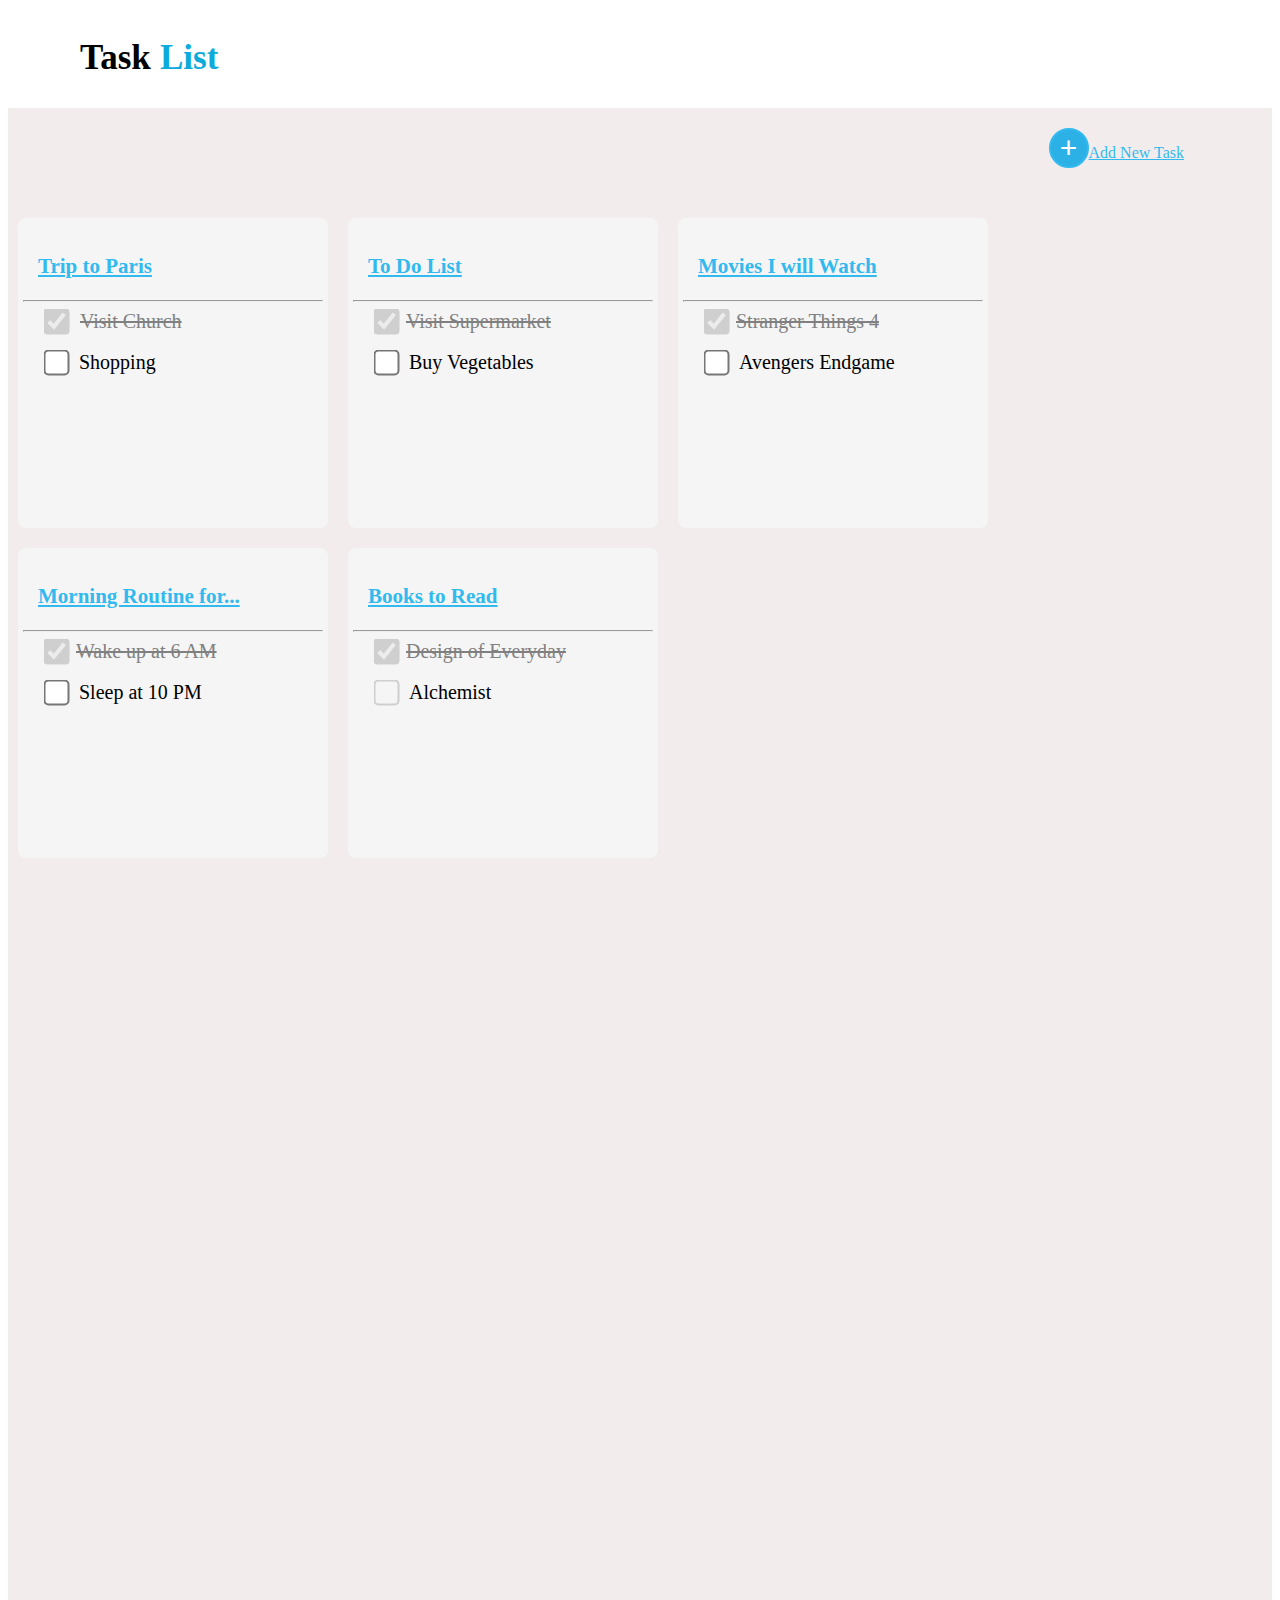
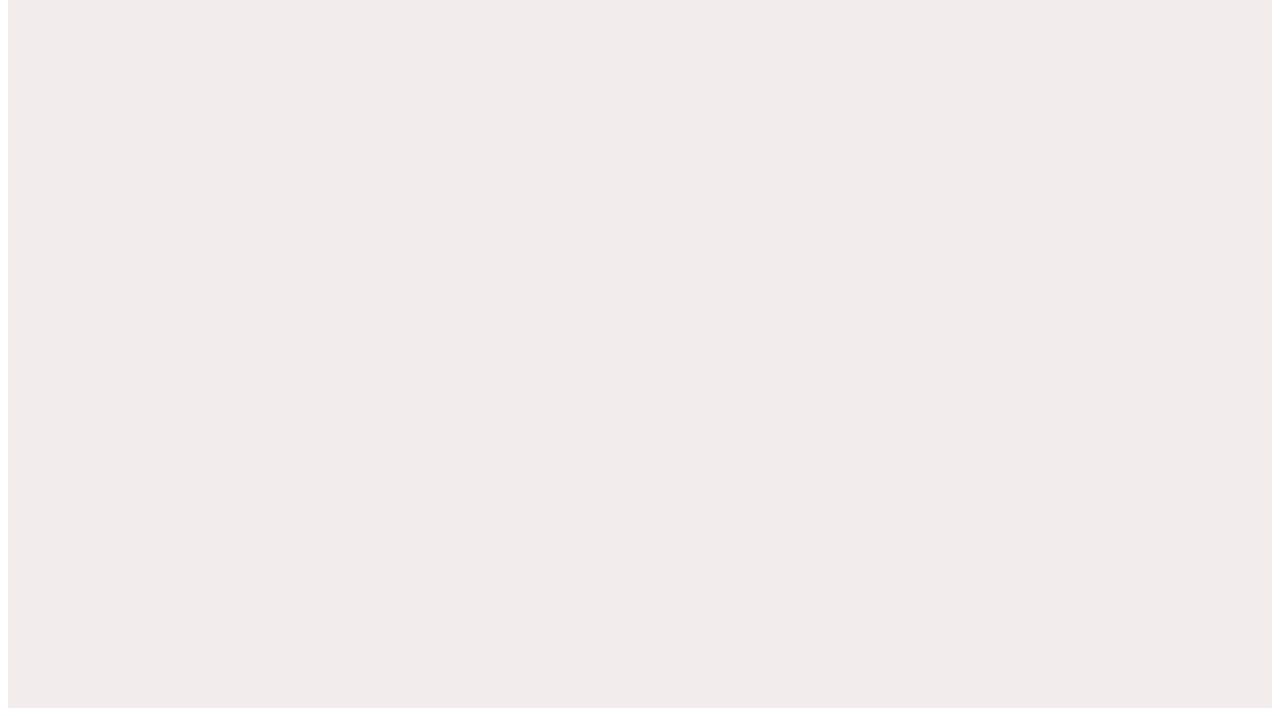
<file: index.html>
<!DOCTYPE html>
<html lang="en">
<head>
    <meta charset="UTF-8">
    <meta http-equiv="X-UA-Compatible" content="IE=edge">
    <meta name="viewport" content="width=device-width, initial-scale=1.0">
    <title>Document</title>
    <link rel="stylesheet" href="./style.css">
</head>
<body>
    <div class="head"><span class="text">Task</span>&nbsp;<span class="topblue">List</span></div>
    <div class="maindiv">
    <div class="button"><span class="sonal"><a href="./index2.html"><button class="pluss">+</span></button><span class="none">Add New Task</span></a>&nbsp;&nbsp;<span class="text2"></span></div>
    <div class="container">
        <div class="main box1"><h3 class="blue"><a href="./index2.html">Trip to Paris</a></h3>
            <hr/>
            <input class="click" type="checkbox" checked disabled> <label class="line">Visit Church</label><br><br>
            <input class="click" type="checkbox"/><label class="space">Shopping </label>
        </div>
        <div class="main box2"><h3 class="blue"><a href="./index2.html">To Do List</a></h3>
            <hr/>
            <input class="click" type="checkbox" checked disabled/><label class="line">Visit Supermarket</label><br><br>
            <input class="click" type="checkbox"/><label class="space">Buy Vegetables</label>
        </div>
        <div class="main box3"><h3 class="blue"><a href="./index2.html">Movies I will Watch</a></h3>
            <hr/>
            <input class="click" type="checkbox" checked disabled/><label class="line">Stranger Things 4</label><br><br>
            <input class="click" type="checkbox"/><label class="space">Avengers Endgame</label>
        </div>
        <div class="main box4">
            <h3 class="blue"><a href="./index2.html">Morning Routine for...</a></h3>
            <hr/>
            <input class="click" type="checkbox" checked disabled/><label class="line">Wake up at 6 AM</label><br><br>
            <input class="click" type="checkbox"><label class="space">Sleep at 10 PM</label>
        </div>
        <div class="main box5">
            <h3 class="blue"><a href="./index2.html"> Books to Read</a></h3>
            <hr/>
            <input class="click" type="checkbox" checked disabled/><label class="line">Design of Everyday</label><br><br>
            <input class="click" type="checkbox" disabled/><label class="space">Alchemist</label>
        </div>
    </div>
    </div>
    
</body>
</html>
</file>
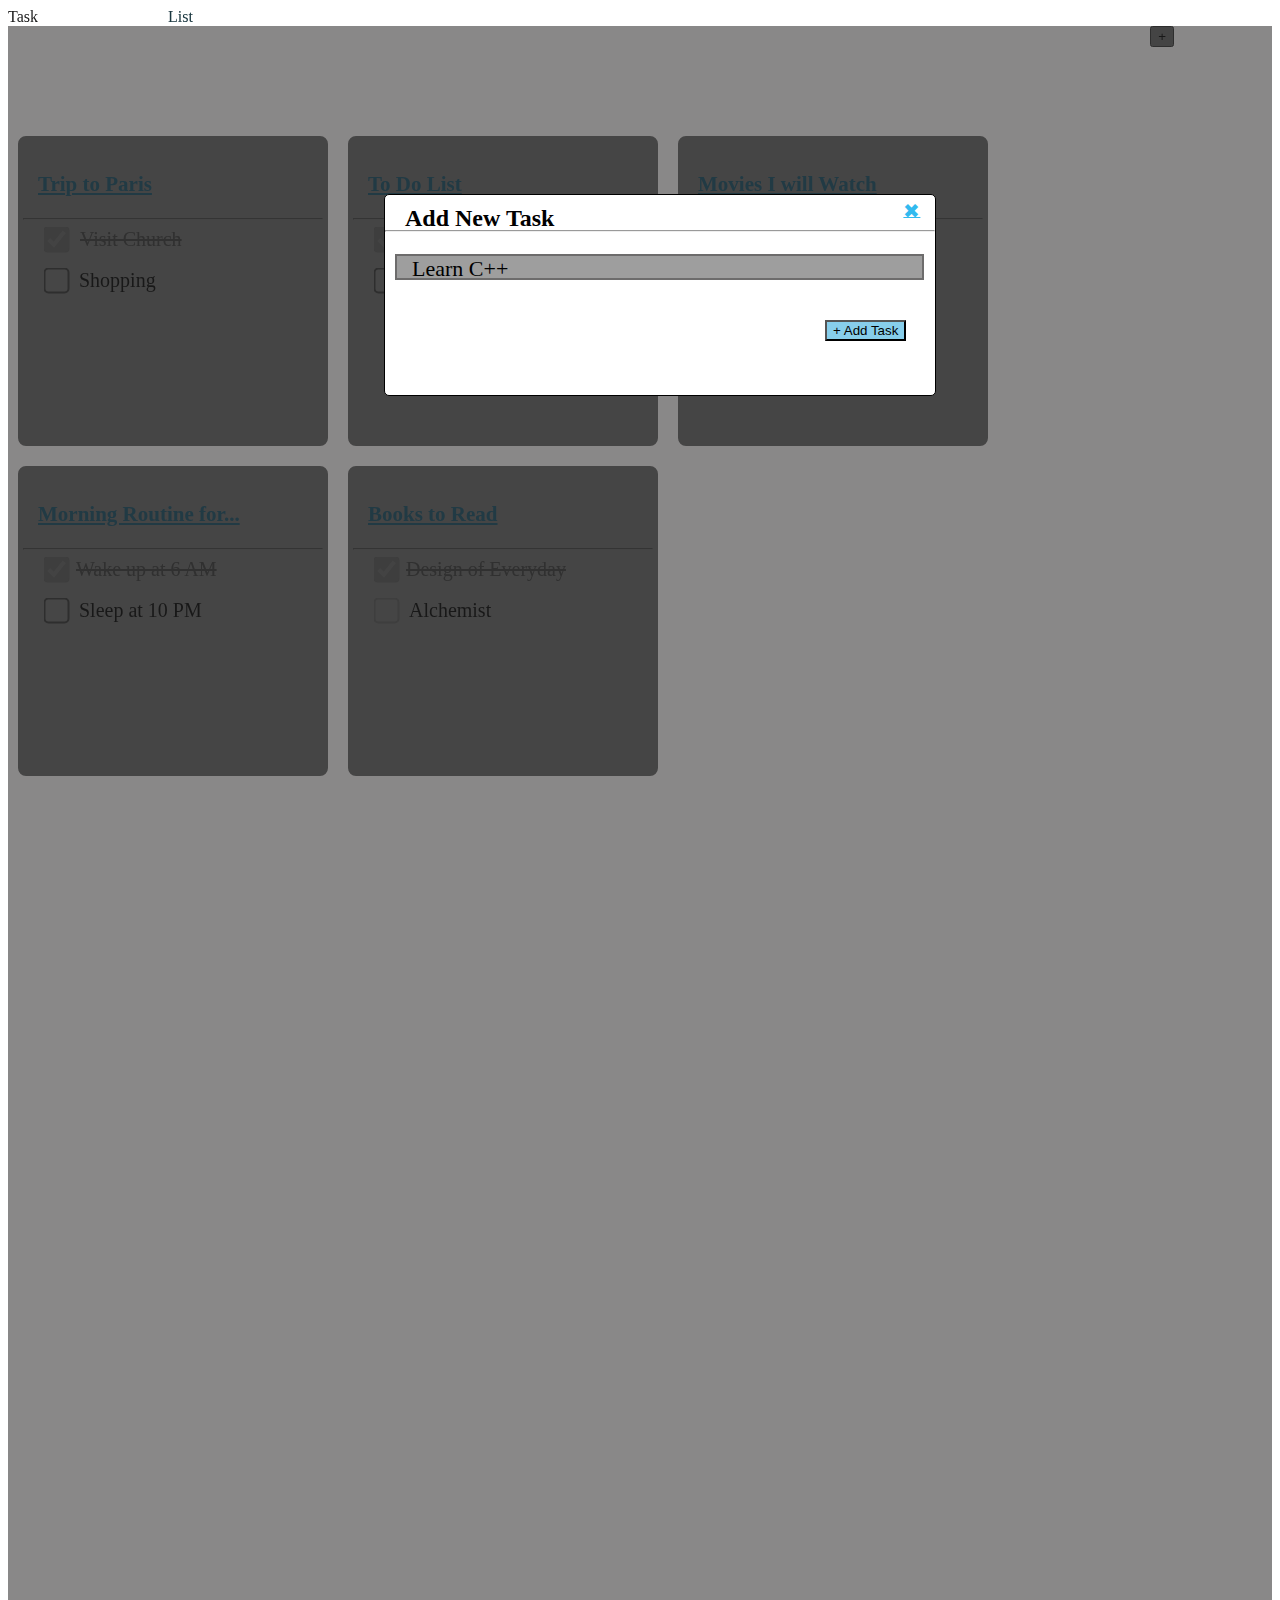
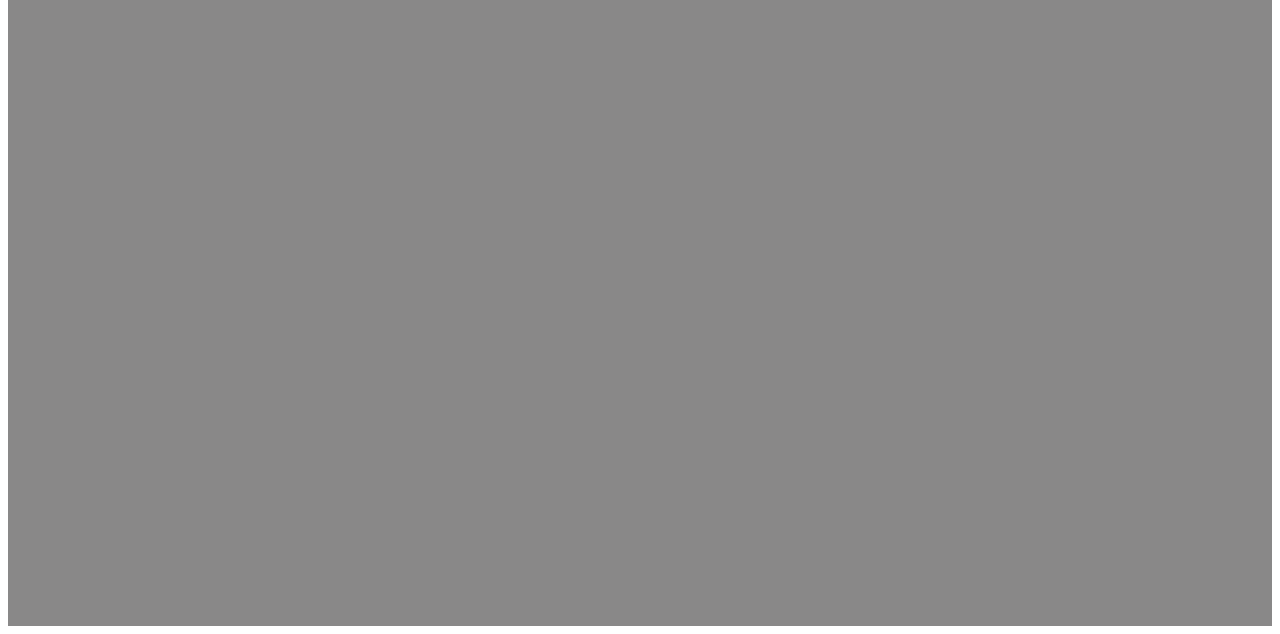
<file: index2.html>
<!DOCTYPE html>
<html lang="en">
<head>
    <meta charset="UTF-8">
    <meta http-equiv="X-UA-Compatible" content="IE=edge">
    <meta name="viewport" content="width=device-width, initial-scale=1.0">
    <title>page 2</title>
    <link rel="stylesheet" href="./style.css">
</head>
<body>
    <div class="index2">

        <label id="addtask" >Add New Task</label>
        <a href="./index.html"><span id="cross">&#10006</span></a>
        <hr>
        <p id="c">Learn C++</p><br/>
        <a href="./index3.html"><button id="button">+ Add Task</button></a>
    </div>
    <div class="background">
        <div class="tophead"><span class="firsttext">Task</span>&nbsp;<span class="topblue">List</span></div>
        <div class="maindiv">
        <div class="button"><button class="plussign">+</button>&nbsp;&nbsp;<span class="secondtext"></span></div>
        <div class="container">
            <div class="main box1"><h3 class="blue"><a href="./index2.html">Trip to Paris</a></h3>
                <hr/>
                <input class="click" type="checkbox" checked disabled> <label class="line">Visit Church</label><br><br>
                <input class="click" type="checkbox"/><label class="space">Shopping </label>
            </div>
            <div class="main box2"><h3 class="blue"><a href="./index2.html">To Do List</a></h3>
                <hr/>
                <input class="click" type="checkbox" checked disabled/><label class="line">Visit Supermarket</label><br><br>
                <input class="click" type="checkbox"/><label class="space">Buy Vegetables</label>
            </div>
            <div class="main box3"><h3 class="blue"><a href="./index2.html">Movies I will Watch</a></h3>
                <hr/>
                <input class="click" type="checkbox" checked disabled/><label class="line">Stranger Things 4</label><br><br>
                <input class="click" type="checkbox"/><label class="space">Avengers Endgame</label>
            </div>
            <div class="main box4">
                <h3 class="blue"><a href="./index2.html">Morning Routine for...</a></h3>
                <hr/>
                <input class="click" type="checkbox" checked disabled/><label class="line">Wake up at 6 AM</label><br><br>
                <input class="click" type="checkbox"><label class="space">Sleep at 10 PM</label>
            </div>
            <div class="main box5">
                <h3 class="blue"><a href="./index2.html"> Books to Read</a></h3>
                <hr/>
                <input class="click" type="checkbox" checked disabled/><label class="line">Design of Everyday</label><br><br>
                <input class="click" type="checkbox" disabled/><label class="space">Alchemist</label>
            </div>
        </div>
        </div>
        
    </div>
      
</html>
</file>
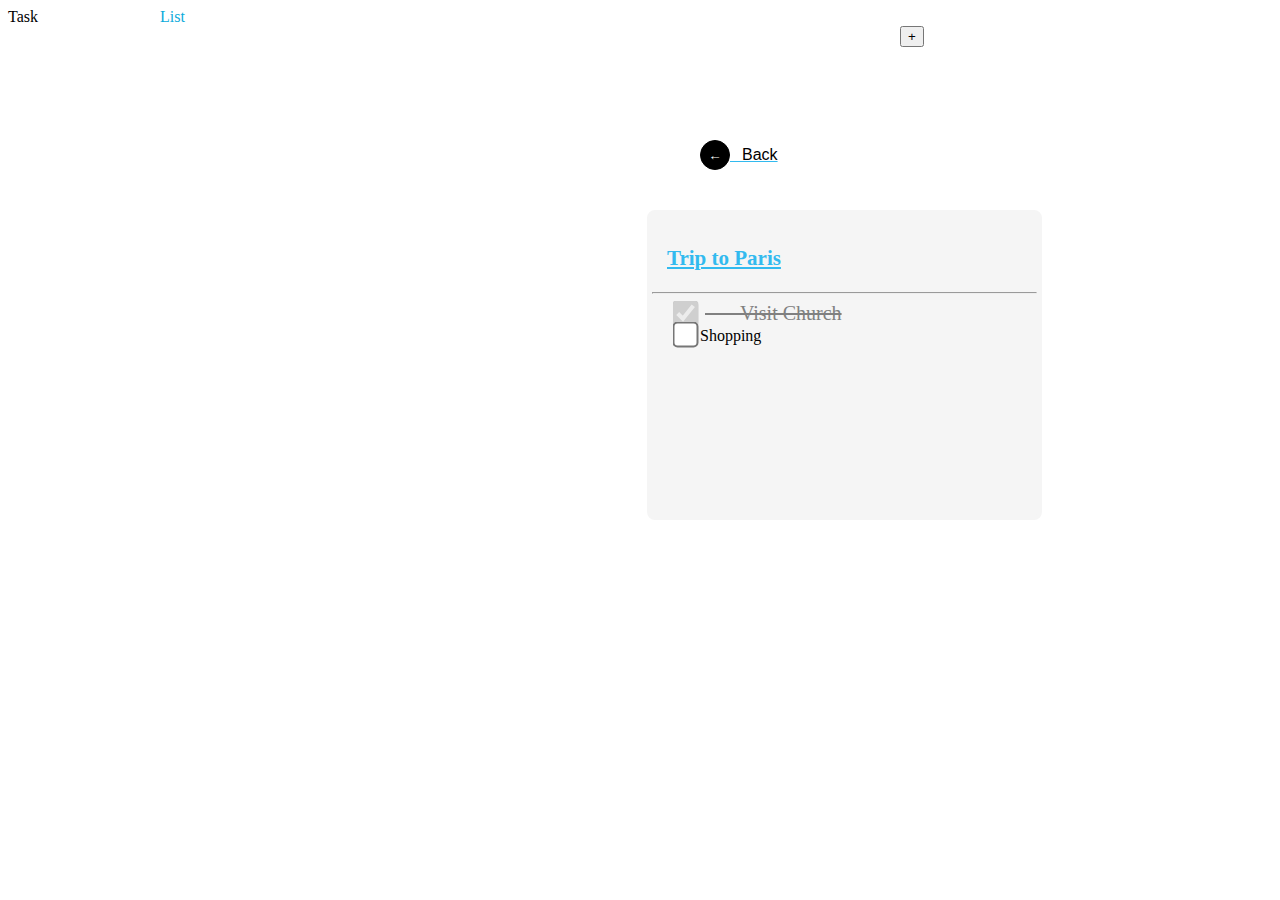
<file: index3.html>
<!DOCTYPE html>
<html lang="en">
<head>
    <meta charset="UTF-8">
    <meta http-equiv="X-UA-Compatible" content="IE=edge">
    <meta name="viewport" content="width=device-width, initial-scale=1.0">
    <title>Document</title>
    <link rel="stylesheet" href="./style.css">
</head>
<body>
    <div>
        <div class="tophead"><span class="firsttext">Task</span>&nbsp;<span class="topblue">List</span></div>
    </div>
    <div class="backcolor"> 
        <div class="position"><a href="./index.html"><button class="arrow">←</button>&nbsp;&nbsp; <span class="back">Back</span></a></div>
        <div class="button"><button class="plussign button2">+</button>&nbsp;&nbsp;<span class="text"></span></div>
    </div>
    <div class="flex">    
        <div class="main align"><h3 class="blue"><a href="./index4.html">Trip to Paris</a></h3>
            <hr/>
            <input class="click" type="checkbox" checked disabled/><span class="line">&nbsp; &nbsp;&nbsp;&nbsp;&nbsp;&nbsp;Visit Church</span><br>
            <input class="click" type="checkbox"/><span class="my">&nbsp; &nbsp;&nbsp;&nbsp;&nbsp;&nbsp;Shopping </span>
        </div>
    </div>
    
</body>
</html>
</file>
<file: style.css>
.head{
    padding-left: 50px;
    align-items: center;
    font-style: bold;
    font-weight: 600;
    background-color: white;
    width: 100%;
    height: 100px;
    font-size: 35px;
    display: flex;
}
.text{
    position: absolute;
    left: 80px;
}
.topblue{
    color: rgb(12, 171, 219);
    position: absolute;
    left: 160px;
}
.maindiv{
    background-color: #ebe0e09f;
    height: 2200px;
    width:100%;
}
.button{
    text-align: end;
    height: 100px;
    padding-right: 90px;
}
.sonal{
    position: relative;
    left: 10px;
}
.none{
    display: inline;
}
#button{
    background-color: skyblue;
    position: relative;
    left: 440px;
}
.pluss{
    background-color: rgb(44, 177, 230);
    border-radius: 50%;
    border: 2px solid rgb(50, 186, 239);
    color: white;
    width: 40px;
    height: 40px;
    font-size: 30px;
    margin-top: 20px;
}
.button{
    text-align: end;
    height: 100px;
    padding-right: 90px;
}
.text2{
    margin-top: 20px;
    font-size: 22px;
    font-style: bold;
    font-weight: 600;
}
.container{
    width: 100%;
    height: 600px;
    display: flex;
    flex-wrap: wrap;

}
.main{
    width: 300px;
    height: 300px;
    background-color: whitesmoke;
    border: 5px solid whitesmoke;
    border-radius: 8px;
    margin: 10px;
}
a{
    /* text-decoration: none; */
    color: rgb(50, 186, 239);
}
.blue{
    padding-top: 10px;
    padding-left: 15px;
    font-size: 21px;
}
.click{
    transform: scale(2);
    position: relative;
    left: 23px;
}
.line{
    text-decoration: line-through;
    padding-left: 33px;
    font-size: 20px;
    color: gray;
}
.space{
    padding-left: 36px;
    font-size: 20px;
}
.index2{
    background-color: #FFFFFF;
    width: 550px;
    height: 200px;
    border: 1px solid black;
    border-radius: 5px;
    position: absolute;
    top: 194px;
    left: 30%;
    z-index: 1;
}
#addtask{
    font-style: bold;
    font-size: 24px;
    font-weight: 600;
    position: relative;
    left: 20px;
    top: 10px;
    display: inline;
}
#cross{
    position: relative;
    left: 365px;
    font-size: 20px;
    top: 2px
}
#c{
    border: 2px solid rgb(109, 108, 108);
    width: 510px;
    height: 22px;
    margin-left: 10px;
    background-color: rgb(158, 158, 158);
    font-size: 22px;
    padding-left: 15px;
}
.background{
    filter: brightness(0.2);
    opacity: 0.9;
}
.position{
    position: absolute;
    left: 700px;
    top: 140px;
}
.arrow{
    background-color: black;
    width: 30px;
    color: white;
    height: 30px;
    border: 1px solid black;
    border-radius: 50%;
}
.back{
    color: black;
    font-family: 'Libre Franklin', sans-serif;
}
.align{
    position: absolute;
    left: 637px;
    top: 200px;
    width: 385px;
}
.button2{
    position: absolute;
    left: 900px;
}

@media screen and (min-width:300px) and (max-width:490px) {
    .container{
        flex-direction:row;
        flex-wrap:wrap;
        justify-content: center;
    }
    .box1{
        margin-top: 80px;
    }
    .button{
        text-align:left;
    }
    .none{
        display: none;
    }
    .back{
        margin-left: 20px;
    }
    .index2{
        top:300px;
        width: 416px;
        height: 200px;
        left: 5%;
        z-index: 1;
    }
    #c{
        border: 2px solid rgb(109, 108, 108);
        width: 394px;
        height: 22px;
        margin-left: 10px;
        background-color: rgb(158, 158, 158);
        font-size: 22px;
        padding-left: 15px;
    }
    .align{
        left: 56px;
        top:250px;
        width: 300px;
    }
    .position{
        left: 56px;
        top: 300;
    }
    .button{
        position: absolute;
        left: 240px;
        top: 110px;
    }
}
</file>
